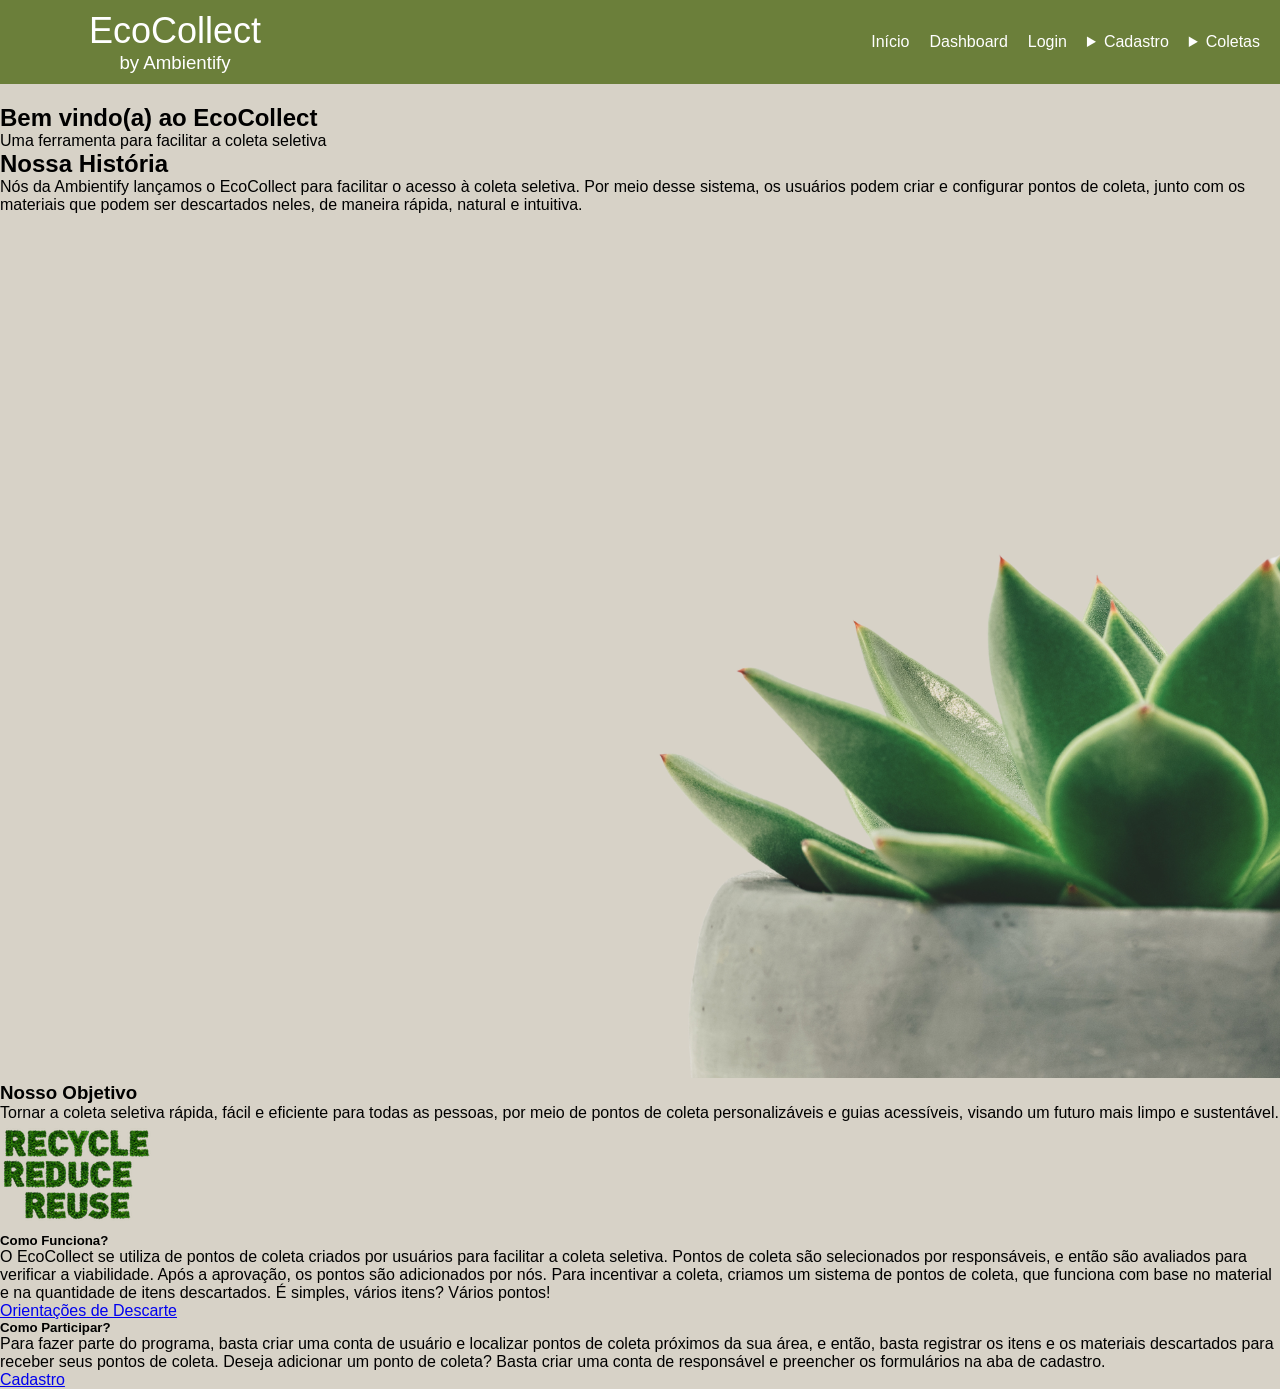
<file: app/index.html>
<!DOCTYPE html>
<html lang="pt-BR">
<head>
    <meta charset="UTF-8">
    <meta name="viewport" content="width=device-width, initial-scale=1.0">
    <title>Início |EcoCollect</title>
    <link rel="stylesheet" href="style.css/index.css">
</head>
<body>
   <header>
        <div class="nome-projeto">
            <h1>EcoCollect</h1>
            <h3>by Ambientify</h3>
        </div>

        <nav>
            <a href="index.html">Início</a>
            <a href="dashboard.html">Dashboard</a>
            <a href="login.html">Login</a>
            <details name="menu-nav">
                <summary>Cadastro</summary>
                <div class="sub-menu">
                    <a href="">Usuário</a>
                    <a href="">Ponto de Coleta</a>
                    <a href="cadastro-campanha.html">Campanha</a>
                </div>
            </details>

            <details name="menu-nav">
                <summary>Coletas</summary>
                <div class="sub-menu menu-direita">
                    <a href="orientacoes-descarte.html">Orientações de Descarte</a>
                    <a href="">Campanhas de Descarte</a>
                    <a href="">Pontos de Coleta Próximos</a>
                </div>
            </details>
        </nav>
    </header>
    <main>
         <section class="nome empresa">
            <h1>Bem vindo(a) ao EcoCollect</h1> 
            <span>Uma ferramenta para facilitar a coleta seletiva</span>

        <section class="apresentacao">
            <h2>Nossa História</h2>
            <p>
                Nós da Ambientify lançamos o EcoCollect para facilitar o acesso à coleta seletiva. 
                Por meio desse sistema, os usuários podem criar e configurar pontos de coleta, 
                junto com os materiais que podem ser descartados neles, de maneira rápida, natural e intuitiva.
            </p>

            <img class="foto-destaque" 
             src="img/planta-1.png" 
             alt="Planta de destaque página inical">
        </section> 

        <section id="objetivo">
            <h1>Nosso Objetivo</h1>
            <p>
             Tornar a coleta seletiva rápida, fácil e eficiente para todas as pessoas, por meio de 
             pontos de coleta personalizáveis e guias acessíveis, visando um futuro mais limpo e sustentável.
            </p>
            <img 
            src="img/frase-destaque.png" 
            alt="frase de destaque da pagina inicial">
        <section>

        <section>
            <h1>Como Funciona?</h1>
            <p>
             O EcoCollect se utiliza de pontos de coleta criados por usuários para facilitar a coleta seletiva. Pontos de coleta são selecionados por responsáveis, e então são avaliados para verificar a viabilidade.
             Após a aprovação, os pontos são adicionados por nós. Para incentivar a coleta, criamos um sistema de pontos de coleta, que funciona com base no material e na quantidade de itens descartados. É simples, vários itens? Vários pontos!
            </p>
            <div>
            
            <a href="orientacoes-descarte.html">Orientações de Descarte</a>
            </div>
            
        </section>
             <section>
            <h1>Como Participar?</h1>
            <p>
             Para fazer parte do programa, basta criar uma conta de usuário e localizar pontos de coleta próximos da sua área, e então, basta registrar os itens e os materiais descartados para receber seus pontos de coleta.
             Deseja adicionar um ponto de coleta? Basta criar uma conta de responsável e preencher os formulários na aba de cadastro.
            </p>
            <div class="botao-cadastro">
             <a href="cadastro.html">Cadastro</a>   
            </div>
        <section>
    </main> 

</body>
</html>
</file>
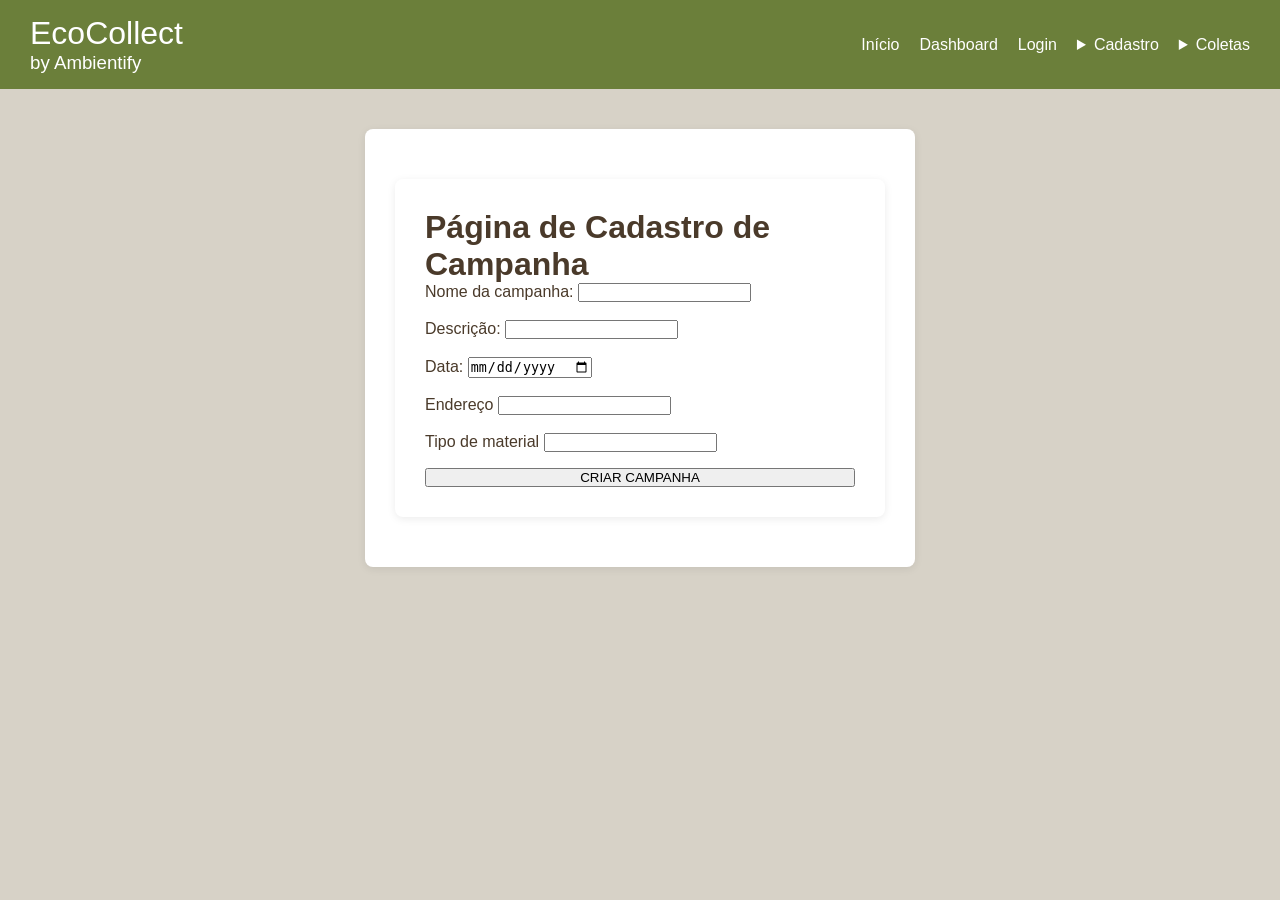
<file: app/cadastro-campanha.html>
<html lang="en">
<head>
    <meta charset="UTF-8">
    <meta name="viewport" content="width=device-width, initial-scale=1.0">
    <title>Cadastro de campanha|EcoCollect</title>
    <link rel="stylesheet" href="style.css/cadastro-campanha.css">
</head>
<body>
    <header>
        <div class="nome-projeto">
            <h1>EcoCollect</h1>
            <h3>by Ambientify</h3>
        </div>

        <nav>
            <a href="index.html">Início</a>
            <a href="dashboard.html">Dashboard</a>
            <a href="login.html">Login</a>
            <details name="menu-nav">
                <summary>Cadastro</summary>
                <div class="sub-menu">
                    <a href="">Usuário</a>
                    <a href="">Ponto de Coleta</a>
                    <a href="cadastro-campanha.html">Campanha</a>
                </div>
            </details>

            <details name="menu-nav">
                <summary>Coletas</summary>
                <div class="sub-menu menu-direita">
                    <a href="">Orientações de Descarte</a>
                    <a href="">Campanhas de Descarte</a>
                    <a href="">Pontos de Coleta Próximos</a>
                </div>
            </details>
        </nav>
    </header>
    <main>
    <main class="cadastro-campanha">
       <h1>Página de Cadastro de Campanha</h1>
       <form>
         <div class="Campos">
            <label for="nome">Nome da campanha: </label> <input type="text" id="nome-campanha" name="nome-campanha"> <br><br>
            <label for="descricao">Descrição:</label> <input type="text" id="descricao-campanha" name="descricao-campanha"> <br><br>
            <label for="data">Data:</label> <input type="date" id="data-campanha" name="data-campanha"><br><br>
            <label for="endereco">Endereço</label> <input type="text" id="endereco" name="endereco"><br><br>
            <label for="tipo-material">Tipo de material</label> <input type="text" id="tipo-material" name="tipo-material">
            
         </div>

         <button type="submit">CRIAR CAMPANHA</button>
       </form>

    </main>  
</body>
</html>
</file>
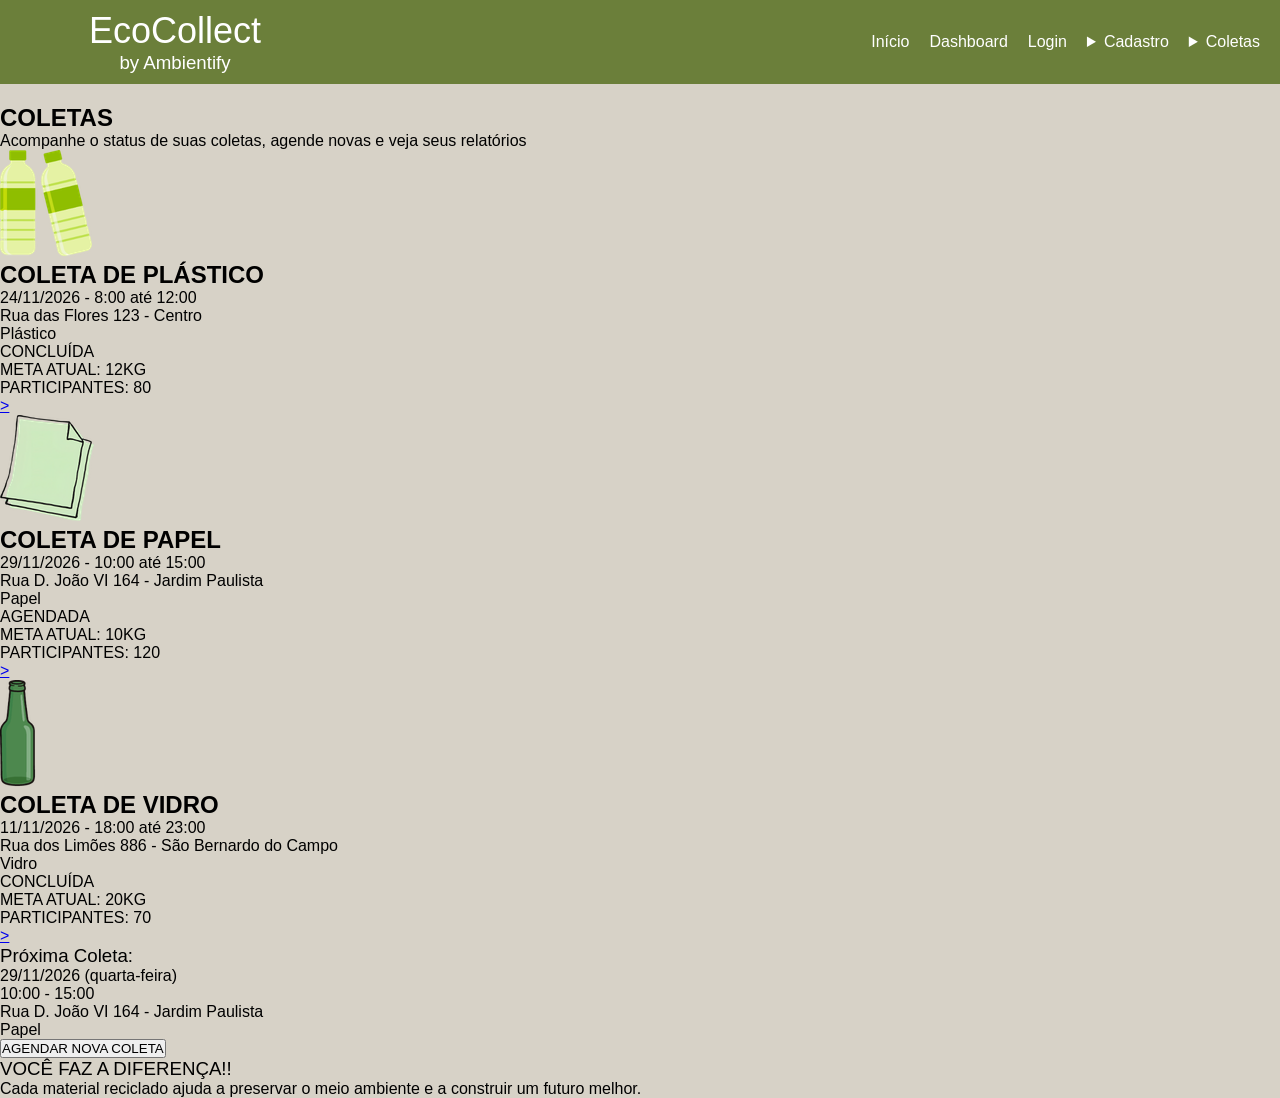
<file: app/coletas.html>
<!DOCTYPE html>
    <html lang="pt-BR">
    <head>
        <meta charset="UTF-8">
        <meta name="viewport" content="width=device-width, initial-scale=1.0">
        <title>Coletas|EcoCollect</title>
        <link rel="stylesheet" href="style.css/coletas.css">
    </head>
    <body>
    <header>
            <div class="nome-projeto">
                <h1>EcoCollect</h1>
                <h3>by Ambientify</h3>
            </div>

            <nav>
                <a href="index.html">Início</a>
                <a href="dashboard.html">Dashboard</a>
                <a href="login.html">Login</a>
                <details name="menu-nav">
                    <summary>Cadastro</summary>
                    <div class="sub-menu">
                        <a href="">Usuário</a>
                        <a href="">Ponto de Coleta</a>
                        <a href="cadastro-campanha.html">Campanha</a>
                    </div>
                </details>

                <details name="menu-nav">
                    <summary>Coletas</summary>
                    <div class="sub-menu menu-direita">
                        <a href="orientacoes-descarte.html">Orientações de Descarte</a>
                        <a href="">Campanhas de Descarte</a>
                        <a href="">Pontos de Coleta Próximos</a>
                    </div>
                </details>
            </nav>
        </header>
        <main>
        <section class="titulo-pagina">
                <h1>COLETAS</h1>
                <p>Acompanhe o status de suas coletas, agende novas e veja seus relatórios</p>
            </section>

            <div class="conteudo">

                
                <section class="lista-coletas">

                    
                    <div class="coleta">

                        <div class="imagem">
                            <img src="img/garrafa.png" alt="Garrafas plásticas">
                        </div>

                        <div class="informacoes">
                            <h2>COLETA DE PLÁSTICO</h2>
                            <p> 24/11/2026 - 8:00 até 12:00</p>
                            <p> Rua das Flores 123 - Centro</p>
                            <p> Plástico</p>
                        </div>

                        <div class="status">
                            <span>CONCLUÍDA</span>
                            <p>META ATUAL: 12KG</p>
                            <p>PARTICIPANTES: 80</p>
                        </div>

                        <div class="detalhes">
                            <a href="#">></a>
                        </div>

                    </div>

                    
                    <div class="coleta">

                        <div class="imagem">
                            <img src="img/papel.png" alt="Papel reciclável">
                        </div>

                        <div class="informacoes">
                            <h2>COLETA DE PAPEL</h2>
                            <p> 29/11/2026 - 10:00 até 15:00</p>
                            <p> Rua D. João VI 164 - Jardim Paulista</p>
                            <p> Papel</p>
                        </div>

                        <div class="status">
                            <span>AGENDADA</span>
                            <p>META ATUAL: 10KG</p>
                            <p>PARTICIPANTES: 120</p>
                        </div>

                        <div class="detalhes">
                            <a href="#">></a>
                        </div>

                    </div>

                    
                    <div class="coleta">

                        <div class="imagem">
                            <img src="img/vidro.png" alt="Garrafa de vidro">
                        </div>

                        <div class="informacoes">
                            <h2>COLETA DE VIDRO</h2>
                            <p> 11/11/2026 - 18:00 até 23:00</p>
                            <p> Rua dos Limões 886 - São Bernardo do Campo</p>
                            <p> Vidro</p>
                        </div>

                        <div class="status">
                            <span>CONCLUÍDA</span>
                            <p>META ATUAL: 20KG</p>
                            <p>PARTICIPANTES: 70</p>
                        </div>

                        <div class="detalhes">
                            <a href="#">></a>
                        </div>

                    </div>

                </section>

                
                <div class="proxima-coleta">

                    <h3> Próxima Coleta:</h3>

                    <p> 29/11/2026 (quarta-feira)</p>
                    <p> 10:00 - 15:00</p>
                    <p> Rua D. João VI 164 - Jardim Paulista</p>
                    <p> Papel</p>

                    <button>AGENDAR NOVA COLETA</button>

                </div>

            </div>

            
            <footer class="mensagem">

                <h3>VOCÊ FAZ A DIFERENÇA!!</h3>

                <p>
                    Cada material reciclado ajuda a preservar o meio ambiente
                    e a construir um futuro melhor.
                </p>

            </footer>

        </main>
    </body>
    </html>
</file>
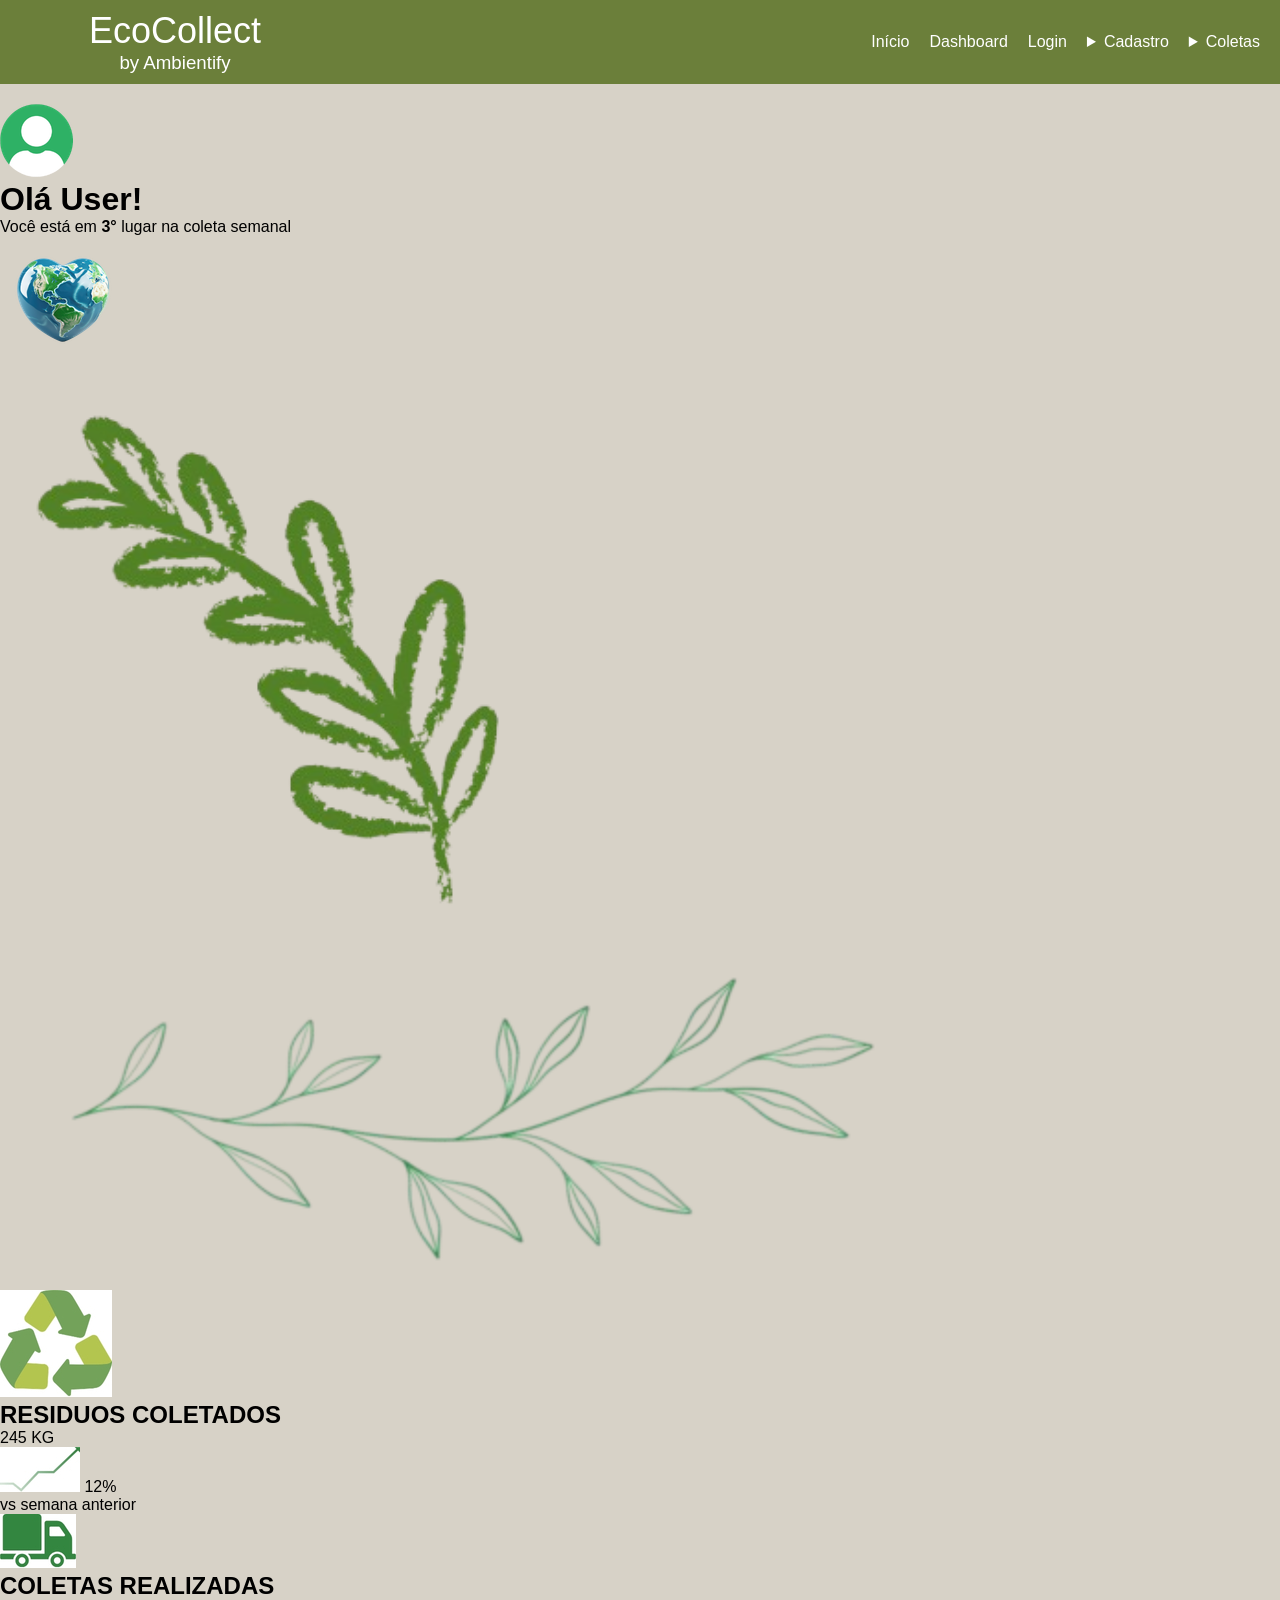
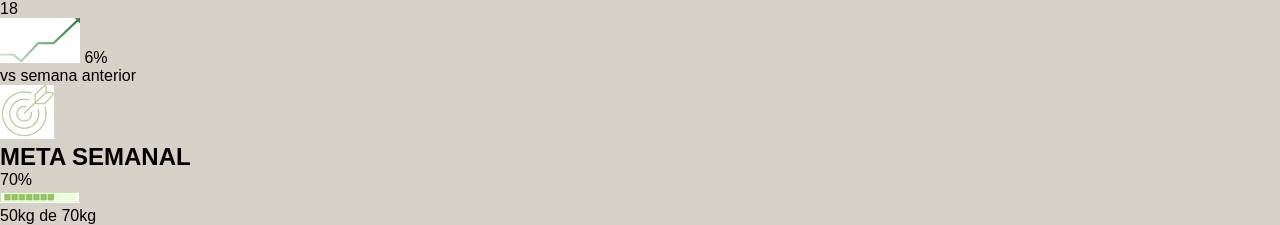
<file: app/dashboard.html>
<!DOCTYPE html>
<html lang="pt-BR">
<head>
    <meta charset="UTF-8">
    <meta name="viewport" content="width=device-width, initial-scale=1.0">
    <title>Dashboard|EcoCollect</title>
    <link rel="stylesheet" href="style.css/dashboard.css">
</head>
<body>
   <header>
        <div class="nome-projeto">
            <h1>EcoCollect</h1>
            <h3>by Ambientify</h3>
        </div>

        <nav>
            <a href="index.html">Início</a>
            <a href="dashboard.html">Dashboard</a>
            <a href="login.html">Login</a>
            <details name="menu-nav">
                <summary>Cadastro</summary>
                <div class="sub-menu">
                    <a href="">Usuário</a>
                    <a href="">Ponto de Coleta</a>
                    <a href="cadastro-campanha.html">Campanha</a>
                </div>
            </details>

            <details name="menu-nav">
                <summary>Coletas</summary>
                <div class="sub-menu menu-direita">
                    <a href="orientacoes-descarte.html">Orientações de Descarte</a>
                    <a href="">Campanhas de Descarte</a>
                    <a href="">Pontos de Coleta Próximos</a>
                </div>
            </details>
        </nav>
    </header>
    <main>
    <div class="usuario">
        <div class="foto-perfil">
            <img 
            src="img/foto-perfil.png" 
            alt="foto de perfil da pagina de dashboard">
        </div>

        <div class="Boas-vindas">
            <h1>Olá User!</h1>
            <p>Você está em <strong>3°</strong> lugar na coleta semanal</p>
        </div>

    </div>

    <div class="planeta">
        <img 
        src="img/planeta.png" 
        alt="foto do planeta em formato de coração">
    </div>
<div class="planta-decorativa1">
<img 
src="img/planta-decorativa.png" 
alt="planta decorativa 1">
</div>
<div class="planta-decorativa2">
<img 
src="img/planta-decorativa2.png" 
alt="planta decorativa 2">

</div>

<div class="card">
    <div class="icone">
        <img 
        src="img/simbolo-reciclagem.jpg" 
        alt="Simbolo do primeiro card">
    </div>
<h2>RESIDUOS COLETADOS</h2>
<p class="valor">245 KG</p>
<div class="crescimento">
    <img 
    src="img/grafico-crescente.jpg" 
    alt="seta crescente do dashboard">
<span>12%</span>
</div>
<p class="descricao">vs semana anterior</p>
</div>

<div class="card">
<div class="icone">
    <img 
    src="img/coletas-realizadas.jpg" 
    alt="caminhao de coletas realizadas">
</div>
<h2>COLETAS REALIZADAS</h2>
<p class="valor">18</p>
    <div class="crescimento">
    <img 
    src="img/grafico-crescente.jpg" 
    alt="grafico crescente do segundo card">
    <span>6%</span>
    <p class="descricao">vs semana anterior</p>
    </div>
</div>

<div class="card">
<div class="icone">
    <img 
    src="img/alvo-meta.jpg" 
    alt="imagem ilustrativa da meta semanal">
</div>
<h2>META SEMANAL</h2>
<p class="valor">70%</p>
<div class="barra-porcentagem">
    <img 
    src="img/barra-porcentagem.jpg" 
    alt="barra de porcentagem da aba de meta semanal">
</div>
<p class="descricao">50kg de 70kg</p>
</div>
</body>
</html>
</file>
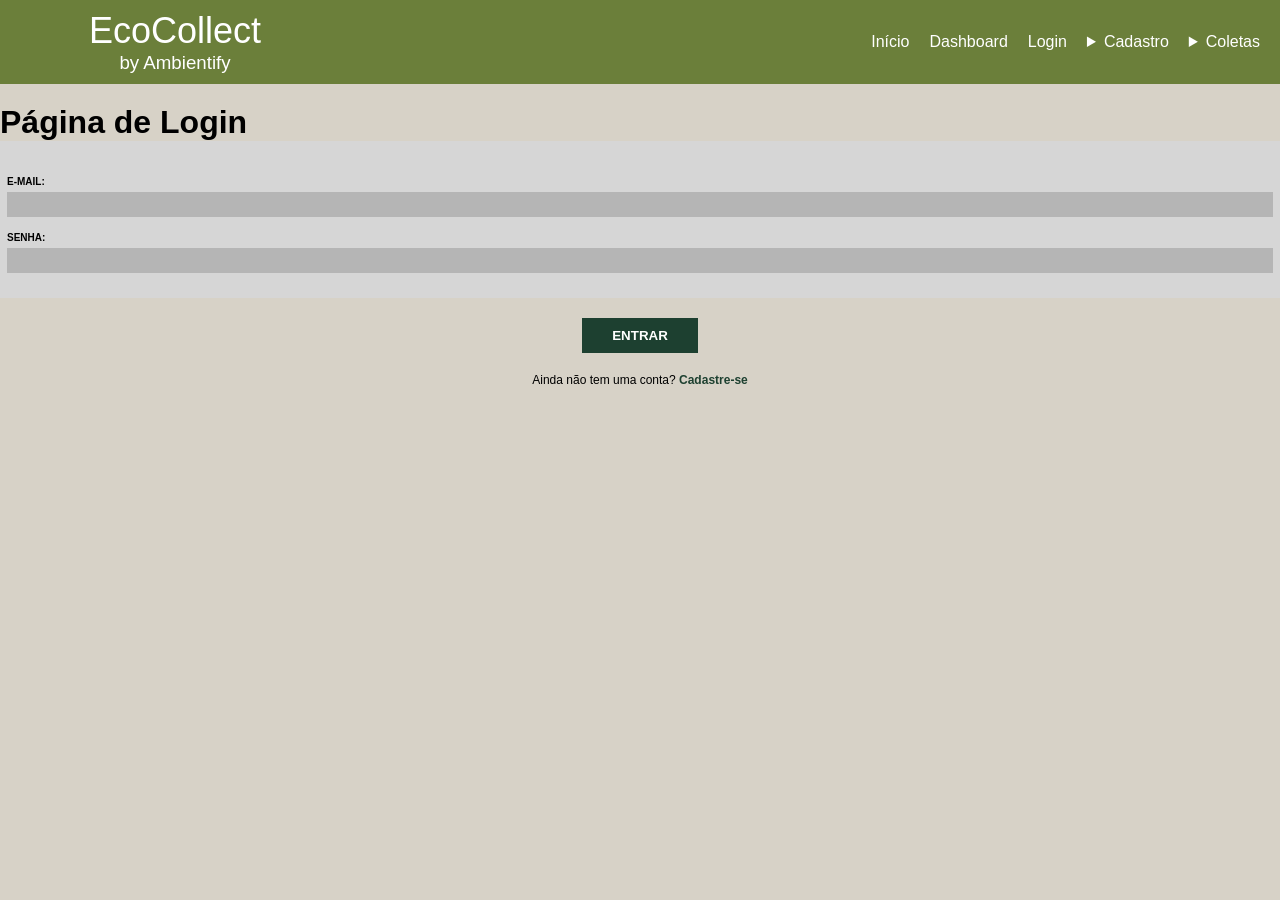
<file: app/login.html>
<!DOCTYPE html>
<html lang="pt-BR">
<head>
    <meta charset="UTF-8">
    <meta name="viewport" content="width=device-width, initial-scale=1.0">
    <title>Login|EcoCollect</title>
    <link rel="stylesheet" href="style.css/login.css">
</head>
<body>
   <header>
        <div class="nome-projeto">
            <h1>EcoCollect</h1>
            <h3>by Ambientify</h3>
        </div>

        <nav>
            <a href="index.html">Início</a>
            <a href="dashboard.html">Dashboard</a>
            <a href="login.html">Login</a>
            <details name="menu-nav">
                <summary>Cadastro</summary>
                <div class="sub-menu">
                    <a href="">Usuário</a>
                    <a href="">Ponto de Coleta</a>
                    <a href="cadastro-campanha.html">Campanha</a>
                </div>
            </details>

            <details name="menu-nav">
                <summary>Coletas</summary>
                <div class="sub-menu menu-direita">
                    <a href="orientacoes-descarte.html">Orientações de Descarte</a>
                    <a href="">Campanhas de Descarte</a>
                    <a href="">Pontos de Coleta Próximos</a>
                </div>
            </details>
        </nav>
    </header>
    <main>
    <main class="login">

        <h1>Página de Login</h1>

        <form>

            <div class="campos">

                <label for="email">E-MAIL:</label>
                <input type="email" id="email" name="email">

                <label for="senha">SENHA:</label>
                <input type="password" id="senha" name="senha">

                

            </div>

            <button type="submit">ENTRAR</button>

            <p class="cadastro">
                Ainda não tem uma conta?
                <a href="cadastro.html">Cadastre-se</a>
            </p>

        </form>

    </main>

</body>
</html>
</file>
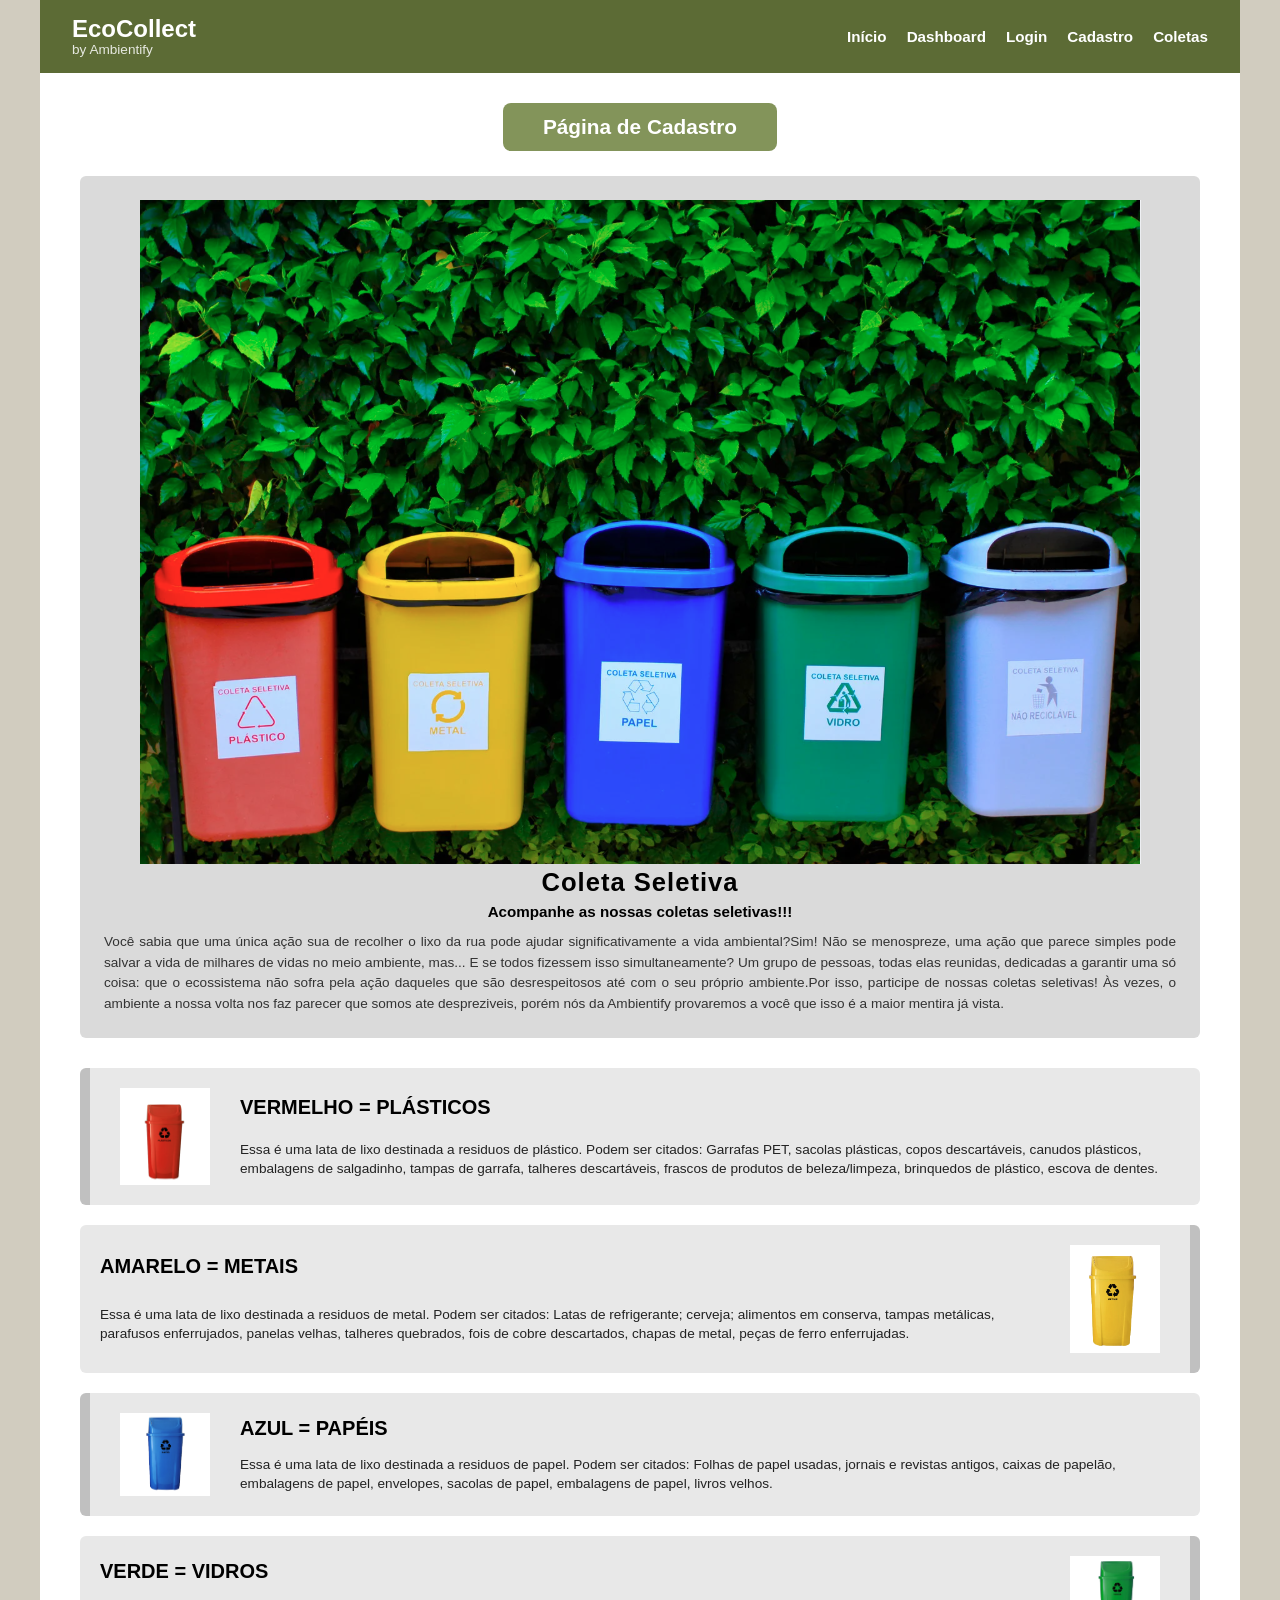
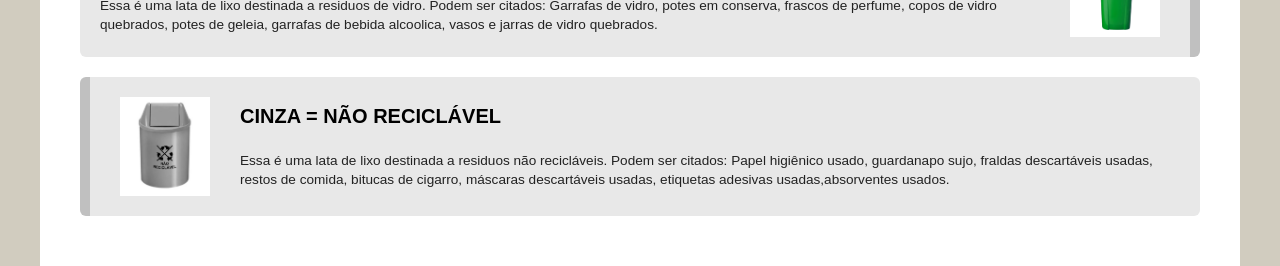
<file: app/orientacoes-descarte.html>
<!DOCTYPE html>
<html lang="pt-br">
<head>
    <meta charset="UTF-8">
    <meta name="viewport" content="width=device-width, initial-scale=1.0">
    <title>Orientações de Descarte | EcoCollect</title>
    <link rel="stylesheet" href="style.css/orientacoes-descarte.css">
</head>
<body>
    
    <header>
        <div class="nome-projeto">
            <h1>EcoCollect</h1>
            <h3>by Ambientify</h3>
        </div>

        <nav>
            <a href="index.html">Início</a>
            <a href="dashboard.html">Dashboard</a>
            <a href="login.html">Login</a>

            <details name="menu-nav">
                <summary>Cadastro</summary>
                <div class="sub-menu">
                    <a href="">Usuário</a>
                    <a href="">Ponto de Coleta</a>
                    <a href="cadastro-campanha.html">Campanha</a>
                </div>
            </details>

            <details name="menu-nav">
                <summary>Coletas</summary>
                <div class="sub-menu menu-direita">
                    <a href="orientacoes-descarte.html">Orientações de Descarte</a>
                    <a href="">Campanhas de Descarte</a>
                    <a href="">Pontos de Coleta Próximos</a>
                </div>
            </details>
        </nav>
    </header>

    <main>
        <section class="caixa-texto-principal">
            <div class="texto-principal">
                <h1>Página de Cadastro</h1>
            </div>
        </section>

        <section class="caixa-coleta-seletiva">
            <div class="texto-coleta-seletiva">
                <img src="img/conjunto-lixeiras.png" alt="">
                <h1>Coleta Seletiva</h1>
                <p>Acompanhe as nossas coletas seletivas!!!</p>

                <p>Você sabia que uma única ação sua de recolher o lixo da rua pode ajudar significativamente a vida ambiental?Sim! Não se menospreze, uma ação que parece simples pode salvar a vida de milhares de vidas no meio ambiente, mas... E se todos fizessem isso simultaneamente? Um grupo de pessoas, todas elas reunidas, dedicadas a garantir uma só coisa: que o ecossistema não sofra pela ação daqueles que são desrespeitosos até com o seu próprio ambiente.Por isso, participe de nossas coletas seletivas! Às vezes, o ambiente a nossa volta nos faz parecer que somos ate despreziveis, porém nós da Ambientify provaremos a você que isso é a maior mentira já vista. </p>
            </div>
        </section>

<div class="latas-lixo"> 
        <section class="caixa-vermelha">
            <div class="conteudo-caixa-vermelha">
                <img src="img/lata-vermelha.png" alt="">

                <h1>VERMELHO = PLÁSTICOS</h1>
                <P>Essa é uma lata de lixo destinada a residuos de plástico. Podem ser citados: Garrafas PET, sacolas plásticas, copos descartáveis, canudos plásticos, embalagens de salgadinho, tampas de garrafa, talheres descartáveis, frascos de produtos de beleza/limpeza, brinquedos de plástico, escova de dentes.</P>

            </div>
            
        </section>

        <section class="caixa-amarela">
            <div class="conteudo-caixa-amarela">
                <img src="img/lata-amarela.png" alt="">

                <h1>AMARELO = METAIS</h1>
                <p>Essa é uma lata de lixo destinada a residuos de metal. Podem ser citados: Latas de refrigerante; cerveja; alimentos em conserva, tampas metálicas, parafusos enferrujados, panelas velhas, talheres quebrados, fois de cobre descartados, chapas de metal, peças de ferro enferrujadas.</p>

            </div>
            
        </section>

        <section class="caixa-azul">
            <div class="conteudo-caixa-azul">
                <img src="img/lata-azul.png" alt="">

                <h1>AZUL = PAPÉIS</h1>
                <p>Essa é uma lata de lixo destinada a residuos de papel. Podem ser citados: Folhas de papel usadas, jornais e revistas antigos, caixas de papelão, embalagens de papel, envelopes, sacolas de papel, embalagens de papel, livros velhos.</p>

            </div>
            
        </section>

        <section class="caixa-verde">
            <div class="conteudo-caixa-verde">
                <img src="img/lata-verde.png" alt="">

                <h1>VERDE = VIDROS</h1>
                <p>Essa é uma lata de lixo destinada a residuos de vidro. Podem ser citados: Garrafas de vidro, potes em conserva, frascos de perfume, copos de vidro quebrados, potes de geleia, garrafas de bebida alcoolica, vasos e jarras de vidro quebrados.</p>

            </div>
            
        </section>

        <section class="caixa-cinza">
            <div class="conteudo-caixa-cinza">
                <img src="img/lata-branca.png" alt="">

                <h1>CINZA = NÃO RECICLÁVEL</h1>
                <p>Essa é uma lata de lixo destinada a residuos não recicláveis. Podem ser citados: Papel higiênico usado, guardanapo sujo, fraldas descartáveis usadas, restos de comida, bitucas de cigarro, máscaras descartáveis usadas, etiquetas adesivas usadas,absorventes usados.</p>

            </div>
</div>            
        </section>
    </main>
</body>
</html>
</file>
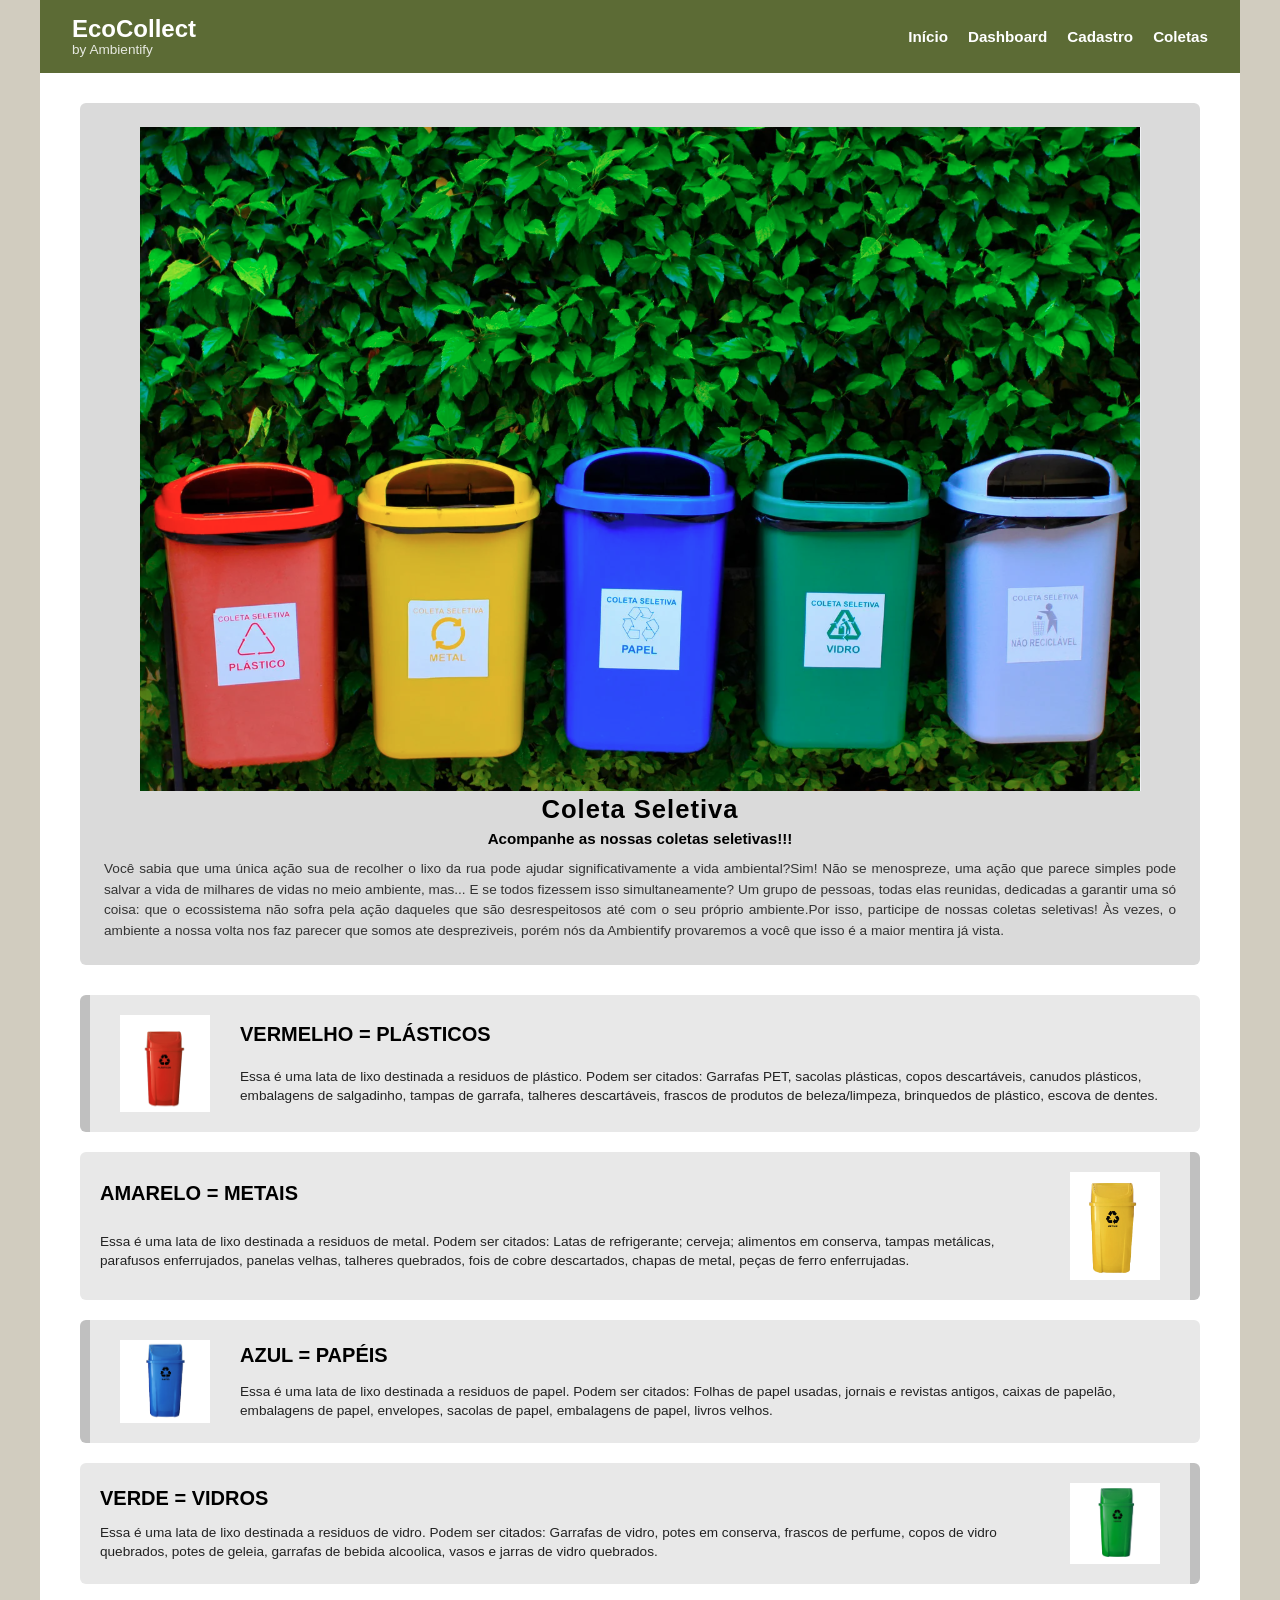
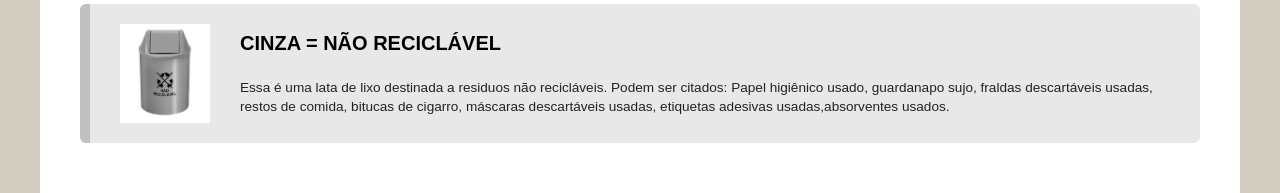
<file: app/orientacoes_descarte.html>
<!DOCTYPE html>
<html lang="pt-br">
<head>
    <meta charset="UTF-8">
    <meta name="viewport" content="width=device-width, initial-scale=1.0">
    <title>Orientações de Descarte | EcoCollect</title>
    <link rel="stylesheet" href="style.css/orientacoes-descarte.css">
</head>
<body>
    
    <header>
        <div class="nome-projeto">
            <h1>EcoCollect</h1>
            <h3>by Ambientify</h3>
        </div>

        <nav>
            <a href="index.html">Início</a>
            <a href="dashboard.html">Dashboard</a>

            <details name="menu-nav">
                <summary>Cadastro</summary>
                <div class="sub-menu">
                    <a href="login.html">Usuário</a>
                    <a href="">Ponto de Coleta</a>
                    <a href="">Campanha</a>
                </div>
            </details>

            <details name="menu-nav">
                <summary>Coletas</summary>
                <div class="sub-menu menu-direita">
                    <a href="orientacoes-descarte.html">Orientações de Descarte</a>
                    <a href="cadastro-campanha.html">Campanhas de Descarte</a>
                    <a href="">Pontos de Coleta Próximos</a>
                </div>
            </details>
        </nav>
    </header>

    <main>
        <section class="caixa-coleta-seletiva">
            <div class="texto-coleta-seletiva">
                <img src="img/conjunto-lixeiras.png" alt="">
                <h1>Coleta Seletiva</h1>
                <p>Acompanhe as nossas coletas seletivas!!!</p>

                <p>Você sabia que uma única ação sua de recolher o lixo da rua pode ajudar significativamente a vida ambiental?Sim! Não se menospreze, uma ação que parece simples pode salvar a vida de milhares de vidas no meio ambiente, mas... E se todos fizessem isso simultaneamente? Um grupo de pessoas, todas elas reunidas, dedicadas a garantir uma só coisa: que o ecossistema não sofra pela ação daqueles que são desrespeitosos até com o seu próprio ambiente.Por isso, participe de nossas coletas seletivas! Às vezes, o ambiente a nossa volta nos faz parecer que somos ate despreziveis, porém nós da Ambientify provaremos a você que isso é a maior mentira já vista. </p>
            </div>
        </section>

<div class="latas-lixo"> 
        <section class="caixa-vermelha">
            <div class="conteudo-caixa-vermelha">
                <img src="img/lata-vermelha.png" alt="">

                <h1>VERMELHO = PLÁSTICOS</h1>
                <P>Essa é uma lata de lixo destinada a residuos de plástico. Podem ser citados: Garrafas PET, sacolas plásticas, copos descartáveis, canudos plásticos, embalagens de salgadinho, tampas de garrafa, talheres descartáveis, frascos de produtos de beleza/limpeza, brinquedos de plástico, escova de dentes.</P>

            </div>
            
        </section>

        <section class="caixa-amarela">
            <div class="conteudo-caixa-amarela">
                <img src="img/lata-amarela.png" alt="">

                <h1>AMARELO = METAIS</h1>
                <p>Essa é uma lata de lixo destinada a residuos de metal. Podem ser citados: Latas de refrigerante; cerveja; alimentos em conserva, tampas metálicas, parafusos enferrujados, panelas velhas, talheres quebrados, fois de cobre descartados, chapas de metal, peças de ferro enferrujadas.</p>

            </div>
            
        </section>

        <section class="caixa-azul">
            <div class="conteudo-caixa-azul">
                <img src="img/lata-azul.png" alt="">

                <h1>AZUL = PAPÉIS</h1>
                <p>Essa é uma lata de lixo destinada a residuos de papel. Podem ser citados: Folhas de papel usadas, jornais e revistas antigos, caixas de papelão, embalagens de papel, envelopes, sacolas de papel, embalagens de papel, livros velhos.</p>

            </div>
            
        </section>

        <section class="caixa-verde">
            <div class="conteudo-caixa-verde">
                <img src="img/lata-verde.png" alt="">

                <h1>VERDE = VIDROS</h1>
                <p>Essa é uma lata de lixo destinada a residuos de vidro. Podem ser citados: Garrafas de vidro, potes em conserva, frascos de perfume, copos de vidro quebrados, potes de geleia, garrafas de bebida alcoolica, vasos e jarras de vidro quebrados.</p>

            </div>
            
        </section>

        <section class="caixa-cinza">
            <div class="conteudo-caixa-cinza">
                <img src="img/lata-branca.png" alt="">

                <h1>CINZA = NÃO RECICLÁVEL</h1>
                <p>Essa é uma lata de lixo destinada a residuos não recicláveis. Podem ser citados: Papel higiênico usado, guardanapo sujo, fraldas descartáveis usadas, restos de comida, bitucas de cigarro, máscaras descartáveis usadas, etiquetas adesivas usadas,absorventes usados.</p>

            </div>
</div>            
        </section>
    </main>
</body>
</html>
</file>
<file: app/style.css/index.css>
html {
  scroll-behavior: smooth;
}

body {
  margin: 0;
  font-family: Arial, sans-serif;
  background-color: #979593;
  
}


header {
  background-color: #6B7F3A;
  color: white;
  text-align: center;
  padding: 25px;
}

header h1 {
  font-size: 36px;
}

.menu {
  display: flex;
  flex-wrap: wrap;
  justify-content: center;
  gap: 20px;
  background-color: #6B7F3A;
  padding: 15px;
  position: sticky;
  top: 0;
  z-index: 10;
}

.menu a {
  color: white;
  text-decoration: none;
  padding: 8px;
}

:root {
    font-family: Arial, Helvetica, sans-serif;
    font-weight: normal;
    --verde-principal: #6B7F3A;
    --fundo-pagina: #D7D2C7;
    --branco: #FFFFFF;
    --cor-texto: #4A3A2A;
}

* {
    margin: 0;
    padding: 0;
    box-sizing: border-box;
}

html,
body {
    width: 100%;
    max-width: 100%;
    overflow-x: hidden;
}

body {
    background-color: var(--fundo-pagina);
    min-height: 100vh;
    display: flex;
    flex-direction: column;
}


header {
    background-color: var(--verde-principal);
    color: var(--branco);
    width: 100%;
    margin-bottom: 20px;
    display: flex;
    flex-direction: row;
    justify-content: space-between;
    padding: 10px 20px;
}

header .nome-projeto {
    width: 25%;
}

header .nome-projeto h1,
h3 {
    font-weight: normal;
}

header nav {
    display: flex;
    flex-direction: row;
    align-items: center;
    gap: 20px;
}

header nav a {
    text-decoration: none;
    color: var(--branco);
}

header nav details {
    position: relative;
    display: inline-block;
}

header nav details summary {
    cursor: pointer;
    user-select: none;
}

header nav details .sub-menu {
    position: absolute;
    top: 100%;
    left: 0;
    background-color: var(--verde-principal);
    display: flex;
    flex-direction: column;
    gap: 8px;
    padding: 10px 15px;
    border-radius: 4px;
    box-shadow: 0px 4px 8px rgba(0, 0, 0, 0.3);
    z-index: 1000;
}


header nav details .sub-menu a {
    white-space: nowrap;
}


header nav details:last-child .submenu {
    left: auto;
    right: 0;
}

header nav details .sub-menu.menu-direita {
    left: auto;
    right: 0;
}

header nav a:hover, header nav summary:hover {
    text-decoration: underline;
}
</file>
<file: app/style.css/cadastro-campanha.css>
:root {
    font-family: Arial, Helvetica, sans-serif;
    font-weight: normal;
    --verde-principal: #6B7F3A;
    --verde-hover: #57682F;
    --fundo-pagina: #D7D2C7;
    --branco: #FFFFFF;
    --cor-texto: #4A3A2A;
    --vermelho-remover: #A83232;
    --vermelho-remover-hover: #862626;
    --cinza-borda: #B8B3A8;
    --cinza-hover: #9E998E;
}

* {
    margin: 0;
    padding: 0;
    box-sizing: border-box;
}

html,
body {
    width: 100%;
    max-width: 100%;
    overflow-x: hidden;
}

body {
    background-color: var(--fundo-pagina);
    color: var(--cor-texto);
    min-height: 100vh;
    display: flex;
    flex-direction: column;
}

header {
    background-color: var(--verde-principal);
    color: var(--branco);
    width: 100%;
    margin-bottom: 20px;
    display: flex;
    justify-content: space-between;
    align-items: center;
    padding: 15px 30px;

    .nome-projeto {
        h1,
        h3 {
            font-weight: normal;
        }
    }

    nav {
        display: flex;
        align-items: center;
        gap: 20px;

        a,
        summary {
            color: var(--branco);
            text-decoration: none;
            transition: filter 0.2s, text-decoration 0.2s ease;

            &:hover {
                text-decoration: underline;
            }
        }

        a.active {
            font-weight: bold;
            text-decoration: underline;
        }

        details {
            position: relative;
            display: inline-block;

            summary {
                cursor: pointer;
                user-select: none;
            }

            .sub-menu {
                position: absolute;
                top: 100%;
                left: 0;
                background-color: var(--verde-principal);
                display: flex;
                flex-direction: column;
                gap: 8px;
                padding: 10px 15px;
                border-radius: 4px;
                box-shadow: 0 4px 8px rgba(0, 0, 0, 0.2);
                z-index: 1000;

                &.menu-direita {
                    left: auto;
                    right: 0;
                }

                a {
                    white-space: nowrap;
                }
            }
        }
    }
}

main {
    background-color: var(--branco);
    color: var(--cor-texto);
    padding: 30px;
    border-radius: 8px;
    width: 100%;
    max-width: 550px;
    margin: 20px auto;
    box-shadow: 0 2px 8px rgba(0, 0, 0, 0.08);

    .box-titulo {
        font-weight: normal;
        background-color: var(--verde-principal);
        color: var(--branco);
        padding: 12px 20px;
        border-radius: 8px;
        font-size: 1.4rem;
        text-align: center;
        margin-bottom: 20px;
    }

    form {
        display: flex;
        flex-direction: column;
        gap: 16px;

        .form-option {
            display: flex;
            flex-direction: column;
            gap: 6px;

            label {
                font-weight: bold;
                font-size: 0.95rem;
            }

            input {
                width: 100%;
                padding: 10px 12px;
                border: 2px solid var(--cinza-borda);
                border-radius: 6px;
                font-size: 1rem;
                color: var(--cor-texto);
                background-color: var(--branco);

                &:focus {
                    outline: none;
                    border-color: var(--verde-principal);
                    box-shadow: 0 0 0 3px rgba(107, 127, 58, 0.18);
                }
            }
        }

        .form-btns {
            display: flex;
            gap: 12px;
            margin-top: 8px;

            .btn-acao {
                flex: 1;
                padding: 12px;
                border: none;
                border-radius: 6px;
                font-size: 1rem;
                font-weight: bold;
                text-align: center;
                text-decoration: none;
                cursor: pointer;
                transition: background-color 0.2s ease;

                &.btn-confirmar {
                    background-color: var(--verde-principal);
                    color: var(--branco);

                    &:hover {
                        background-color: var(--verde-hover);
                    }
                }

                &.btn-cancelar {
                    background-color: var(--cinza-borda);
                    color: var(--cor-texto);

                    &:hover {
                        background-color: var(--cinza-hover);
                    }
                }
            }
        }
    }

    .txt-login{
        text-align: center;
        margin-top: 20px;
        
        a{
            color: var(--verde-principal);
        }
    }
}

footer {
    background-color: var(--verde-principal);
    color: var(--branco);
    text-align: center;
    padding: 15px;
    width: 100%;
    margin-top: auto;
}
</file>
<file: app/style.css/coletas.css>
html {
  scroll-behavior: smooth;
}

body {
  margin: 0;
  font-family: Arial, sans-serif;
  background-color: #979593;
  
}


header {
  background-color: #6B7F3A;
  color: white;
  text-align: center;
  padding: 25px;
}

header h1 {
  font-size: 36px;
}

.menu {
  display: flex;
  flex-wrap: wrap;
  justify-content: center;
  gap: 20px;
  background-color: #6B7F3A;
  padding: 15px;
  position: sticky;
  top: 0;
  z-index: 10;
}

.menu a {
  color: white;
  text-decoration: none;
  padding: 8px;
}

:root {
    font-family: Arial, Helvetica, sans-serif;
    font-weight: normal;
    --verde-principal: #6B7F3A;
    --fundo-pagina: #D7D2C7;
    --branco: #FFFFFF;
    --cor-texto: #4A3A2A;
}

* {
    margin: 0;
    padding: 0;
    box-sizing: border-box;
}

html,
body {
    width: 100%;
    max-width: 100%;
    overflow-x: hidden;
}

body {
    background-color: var(--fundo-pagina);
    min-height: 100vh;
    display: flex;
    flex-direction: column;
}


header {
    background-color: var(--verde-principal);
    color: var(--branco);
    width: 100%;
    margin-bottom: 20px;
    display: flex;
    flex-direction: row;
    justify-content: space-between;
    padding: 10px 20px;
}

header .nome-projeto {
    width: 25%;
}

header .nome-projeto h1,
h3 {
    font-weight: normal;
}

header nav {
    display: flex;
    flex-direction: row;
    align-items: center;
    gap: 20px;
}

header nav a {
    text-decoration: none;
    color: var(--branco);
}

header nav details {
    position: relative;
    display: inline-block;
}

header nav details summary {
    cursor: pointer;
    user-select: none;
}

header nav details .sub-menu {
    position: absolute;
    top: 100%;
    left: 0;
    background-color: var(--verde-principal);
    display: flex;
    flex-direction: column;
    gap: 8px;
    padding: 10px 15px;
    border-radius: 4px;
    box-shadow: 0px 4px 8px rgba(0, 0, 0, 0.3);
    z-index: 1000;
}


header nav details .sub-menu a {
    white-space: nowrap;
}


header nav details:last-child .submenu {
    left: auto;
    right: 0;
}

header nav details .sub-menu.menu-direita {
    left: auto;
    right: 0;
}

header nav a:hover, header nav summary:hover {
    text-decoration: underline;
}
</file>
<file: app/style.css/dashboard.css>
html {
  scroll-behavior: smooth;
}

body {
  margin: 0;
  font-family: Arial, sans-serif;
  background-color: #979593;
  
}


header {
  background-color: #6B7F3A;
  color: white;
  text-align: center;
  padding: 25px;
}

header h1 {
  font-size: 36px;
}

.menu {
  display: flex;
  flex-wrap: wrap;
  justify-content: center;
  gap: 20px;
  background-color: #6B7F3A;
  padding: 15px;
  position: sticky;
  top: 0;
  z-index: 10;
}

.menu a {
  color: white;
  text-decoration: none;
  padding: 8px;
}

:root {
    font-family: Arial, Helvetica, sans-serif;
    font-weight: normal;
    --verde-principal: #6B7F3A;
    --fundo-pagina: #D7D2C7;
    --branco: #FFFFFF;
    --cor-texto: #4A3A2A;
}

* {
    margin: 0;
    padding: 0;
    box-sizing: border-box;
}

html,
body {
    width: 100%;
    max-width: 100%;
    overflow-x: hidden;
}

body {
    background-color: var(--fundo-pagina);
    min-height: 100vh;
    display: flex;
    flex-direction: column;
}


header {
    background-color: var(--verde-principal);
    color: var(--branco);
    width: 100%;
    margin-bottom: 20px;
    display: flex;
    flex-direction: row;
    justify-content: space-between;
    padding: 10px 20px;
}

header .nome-projeto {
    width: 25%;
}

header .nome-projeto h1,
h3 {
    font-weight: normal;
}

header nav {
    display: flex;
    flex-direction: row;
    align-items: center;
    gap: 20px;
}

header nav a {
    text-decoration: none;
    color: var(--branco);
}

header nav details {
    position: relative;
    display: inline-block;
}

header nav details summary {
    cursor: pointer;
    user-select: none;
}

header nav details .sub-menu {
    position: absolute;
    top: 100%;
    left: 0;
    background-color: var(--verde-principal);
    display: flex;
    flex-direction: column;
    gap: 8px;
    padding: 10px 15px;
    border-radius: 4px;
    box-shadow: 0px 4px 8px rgba(0, 0, 0, 0.3);
    z-index: 1000;
}


header nav details .sub-menu a {
    white-space: nowrap;
}


header nav details:last-child .submenu {
    left: auto;
    right: 0;
}

header nav details .sub-menu.menu-direita {
    left: auto;
    right: 0;
}

header nav a:hover, header nav summary:hover {
    text-decoration: underline;
}
</file>
<file: app/style.css/login.css>
html {
  scroll-behavior: smooth;
}

body {
  margin: 0;
  font-family: Arial, sans-serif;
  background-color: #979593;
  
}


header {
  background-color: #6B7F3A;
  color: white;
  text-align: center;
  padding: 25px;
}

header h1 {
  font-size: 36px;
}

.menu {
  display: flex;
  flex-wrap: wrap;
  justify-content: center;
  gap: 20px;
  background-color: #6B7F3A;
  padding: 15px;
  position: sticky;
  top: 0;
  z-index: 10;
}

.menu a {
  color: white;
  text-decoration: none;
  padding: 8px;
}

:root {
    font-family: Arial, Helvetica, sans-serif;
    font-weight: normal;
    --verde-principal: #6B7F3A;
    --fundo-pagina: #D7D2C7;
    --branco: #FFFFFF;
    --cor-texto: #4A3A2A;
}

* {
    margin: 0;
    padding: 0;
    box-sizing: border-box;
}

html,
body {
    width: 100%;
    max-width: 100%;
    overflow-x: hidden;
}

body {
    background-color: var(--fundo-pagina);
    min-height: 100vh;
    display: flex;
    flex-direction: column;
}


header {
    background-color: var(--verde-principal);
    color: var(--branco);
    width: 100%;
    margin-bottom: 20px;
    display: flex;
    flex-direction: row;
    justify-content: space-between;
    padding: 10px 20px;
}

header .nome-projeto {
    width: 25%;
}

header .nome-projeto h1,
h3 {
    font-weight: normal;
}

header nav {
    display: flex;
    flex-direction: row;
    align-items: center;
    gap: 20px;
}

header nav a {
    text-decoration: none;
    color: var(--branco);
}

header nav details {
    position: relative;
    display: inline-block;
}

header nav details summary {
    cursor: pointer;
    user-select: none;
}

header nav details .sub-menu {
    position: absolute;
    top: 100%;
    left: 0;
    background-color: var(--verde-principal);
    display: flex;
    flex-direction: column;
    gap: 8px;
    padding: 10px 15px;
    border-radius: 4px;
    box-shadow: 0px 4px 8px rgba(0, 0, 0, 0.3);
    z-index: 1000;
}


header nav details .sub-menu a {
    white-space: nowrap;
}


header nav details:last-child .submenu {
    left: auto;
    right: 0;
}

header nav details .sub-menu.menu-direita {
    left: auto;
    right: 0;
}

header nav a:hover, header nav summary:hover {
    text-decoration: underline;
}



.campos {
    background-color: #d6d6d6;
    padding: 20px 7px 25px;
    display: flex;
    flex-direction: column;
}

label {
    font-size: 10px;
    font-weight: bold;
    margin-top: 15px;
    margin-bottom: 5px;
}

input {
    background-color: #b5b5b5;
    border: none;
    height: 25px;
    padding: 5px;
    outline: none;
}

.campos a {
    font-size: 11px;
    color: #1d4030;
    text-align: right;
    margin-top: 12px;
}

button {
    display: block;
    margin: 20px auto;
    padding: 10px 30px;
    background-color: #1d4030;
    color: white;
    border: none;
    font-weight: bold;
    cursor: pointer;
}

.cadastro {
    font-size: 12px;
    text-align: center;
}

.cadastro a {
    color: #1d4030;
    font-weight: bold;
    text-decoration: none;
}
</file>
<file: app/style.css/orientacoes-descarte.css>
* {
    margin: 0;
    padding: 0;
    box-sizing: border-box;
    font-family: Arial, Helvetica, sans-serif;
}

body {
    background-color: #d1ccbf;
    width: 100%;
    min-height: 100vh;
}

header, main {
    width: 100%;
    max-width: 1200px;
    margin: 0 auto;
    background-color: #ffffff;
}

header {
    background-color: #5c6b35;
    color: #ffffff;
    padding: 16px 32px;
    display: flex;
    justify-content: space-between;
    align-items: center;
}

.nome-projeto h1 {
    font-size: 1.5rem;
    font-weight: bold;
    line-height: 1.1;
}

.nome-projeto h3 {
    font-size: 0.85rem;
    font-weight: normal;
    opacity: 0.85;
}

nav {
    display: flex;
    gap: 20px;
    align-items: center;
}

nav a, summary {
    color: #ffffff;
    text-decoration: none;
    font-size: 0.95rem;
    font-weight: bold;
    cursor: pointer;
    list-style: none;
}

summary::-webkit-details-marker {
    display: none;
}

details {
    position: relative;
}

.sub-menu {
    position: absolute;
    top: 100%;
    left: 0;
    background-color: #465327;
    padding: 10px 14px;
    border-radius: 4px;
    display: flex;
    flex-direction: column;
    gap: 8px;
    z-index: 10;
    min-width: 180px;
    box-shadow: 0 4px 8px rgba(0,0,0,0.2);
}

.sub-menu.menu-direita {
    left: auto;
    right: 0;
}

.sub-menu a {
    font-size: 0.85rem;
    font-weight: normal;
    white-space: nowrap;
}

main {
    padding: 30px 40px;
}

.caixa-texto-principal {
    display: flex;
    justify-content: center;
    margin-bottom: 25px;
}

.texto-principal {
    background-color: #83945a;
    color: #ffffff;
    padding: 12px 40px;
    border-radius: 8px;
    text-align: center;
}

.texto-principal h1 {
    font-size: 1.3rem;
    font-weight: bold;
}

.caixa-coleta-seletiva {
    background-color: #dadada;
    padding: 24px;
    border-radius: 6px;
    text-align: center;
    margin-bottom: 30px;
}

.texto-coleta-seletiva h1 {
    font-size: 1.6rem;
    font-weight: 900;
    letter-spacing: 1px;
    margin-bottom: 6px;
}

.texto-coleta-seletiva p:first-of-type {
    font-size: 0.95rem;
    font-weight: bold;
    margin-bottom: 12px;
}

.texto-coleta-seletiva p:last-of-type {
    font-size: 0.85rem;
    line-height: 1.5;
    color: #333333;
    text-align: justify;
}

.latas-lixo section {
    background-color: #e8e8e8;
    margin-bottom: 20px;
    padding: 20px;
    border-radius: 6px;
}

.caixa-vermelha, 
.caixa-azul, 
.caixa-cinza {
    border-left: 10px solid #c0c0c0;
}

.caixa-vermelha .conteudo-caixa-vermelha,
.caixa-azul .conteudo-caixa-azul,
.caixa-cinza .conteudo-caixa-cinza {
    display: grid;
    grid-template-columns: 110px 1fr;
    grid-template-areas: 
        "imagem titulo"
        "imagem texto";
    align-items: center;
    gap: 8px 20px;
}

.caixa-amarela, 
.caixa-verde {
    border-right: 10px solid #c0c0c0;
}

.caixa-amarela .conteudo-caixa-amarela,
.caixa-verde .conteudo-caixa-verde {
    display: grid;
    grid-template-columns: 1fr 110px;
    grid-template-areas: 
        "titulo imagem"
        "texto imagem";
    align-items: center;
    gap: 8px 20px;
}

.latas-lixo img {
    grid-area: imagem;
    width: 90px;
    max-height: 120px;
    object-fit: contain;
    justify-self: center;
}

.latas-lixo h1 {
    grid-area: titulo;
    font-size: 1.25rem;
    font-weight: 900;
    line-height: 1.2;
    text-transform: uppercase;
    white-space: nowrap;
}

.latas-lixo p {
    grid-area: texto;
    font-size: 0.85rem;
    line-height: 1.4;
    color: #222222;
}
</file>
